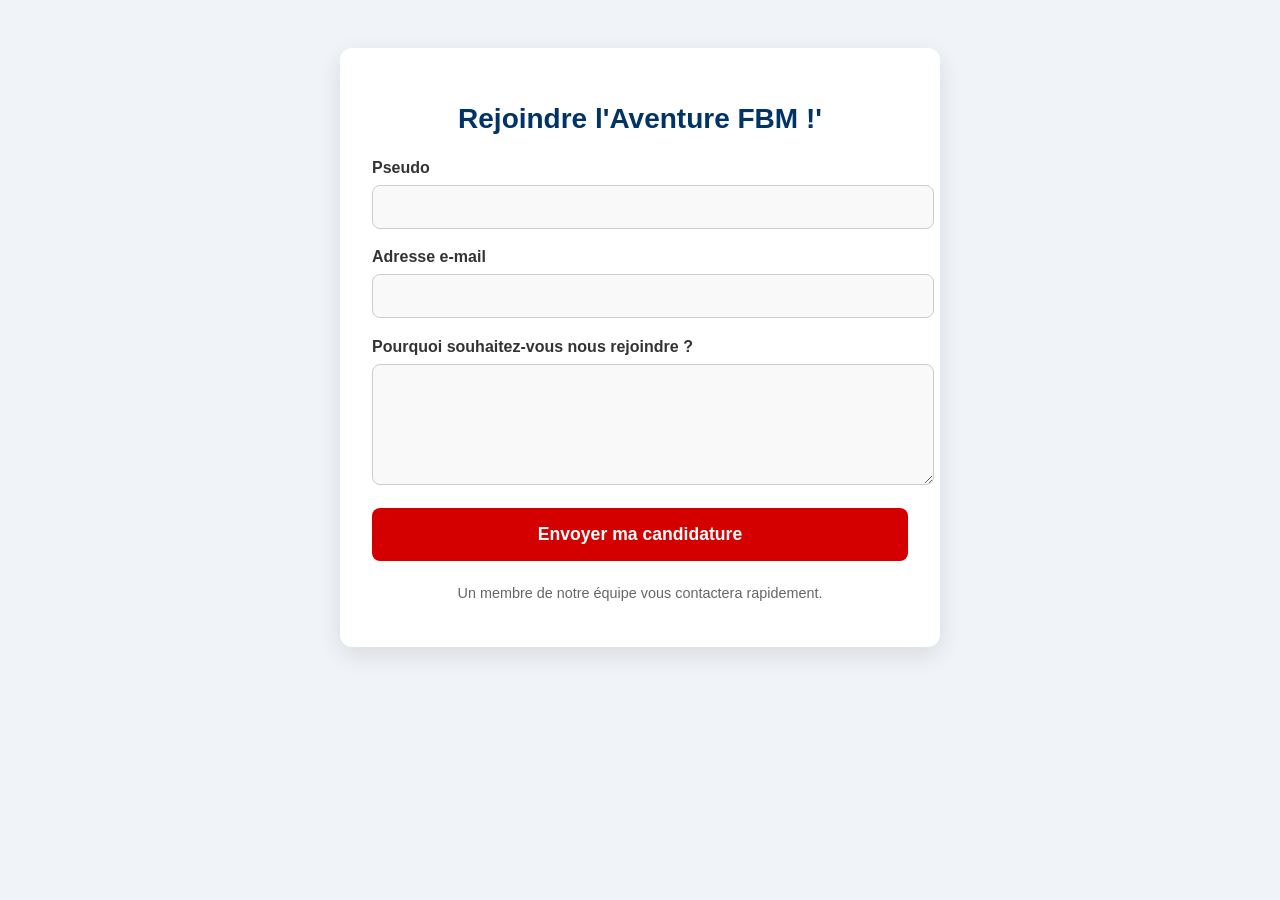
<file: contact.html>
<!DOCTYPE html>
<html lang="fr">
<head>
  <meta charset="UTF-8" />
  <meta name="viewport" content="width=device-width, initial-scale=1.0"/>
  <title>Rejoindre</title>
  <style>
    body {
      margin: 0;
      font-family: 'Segoe UI', sans-serif;
      background: #f0f4f8;
    }

    .recrutement-wrapper {
      display: flex;
      flex-direction: column;
      align-items: center;
      padding: 3rem 1rem;
    }

    .recrutement-card {
      background: white;
      border-radius: 12px;
      box-shadow: 0 8px 24px rgba(0,0,0,0.1);
      padding: 2rem;
      max-width: 600px;
      width: 100%;
      box-sizing: border-box;
    }

    .recrutement-card h2 {
      text-align: center;
      color: #003366;
      font-size: 28px;
      margin-bottom: 1.5rem;
    }

    .form-group {
      margin-bottom: 1.2rem;
    }

    .form-group label {
      display: block;
      font-weight: 600;
      margin-bottom: 0.5rem;
      color: #333;
    }

    .form-group input,
    .form-group textarea {
      width: 100%;
      padding: 0.75rem;
      border: 1px solid #ccc;
      border-radius: 8px;
      font-size: 1rem;
      background: #f9f9f9;
      transition: border 0.3s ease;
    }

    .form-group input:focus,
    .form-group textarea:focus {
      outline: none;
      border-color: #003366;
      background: #fff;
    }

    .submit-button {
      width: 100%;
      padding: 1rem;
      font-size: 1.1rem;
      font-weight: bold;
      background: #d40000;
      color: white;
      border: none;
      border-radius: 8px;
      cursor: pointer;
      transition: background 0.3s ease;
    }

    .submit-button:hover {
      background: #a80000;
    }

    .footer-text {
      text-align: center;
      margin-top: 1.5rem;
      color: #666;
      font-size: 0.9rem;
    }
  </style>
</head>
<body>

  <section class="recrutement-wrapper">
    <div class="recrutement-card">
      <h2>Rejoindre l'Aventure FBM !'</h2>


      <form action="https://formsubmit.co/fbm.production.project@gmail.com" method="POST">

        <input type="hidden" name="_captcha" value="false">

        <div class="form-group">
          <label for="nom">Pseudo</label>
          <input type="text" id="nom" name="nom" required>
        </div>

        <div class="form-group">
          <label for="email">Adresse e-mail</label>
          <input type="email" id="email" name="email" required>
        </div>

        <div class="form-group">
          <label for="message">Pourquoi souhaitez-vous nous rejoindre ?</label>
          <textarea id="message" name="message" rows="5" required></textarea>
        </div>

        <button type="submit" class="submit-button">Envoyer ma candidature</button>
      </form>

      <p class="footer-text">Un membre de notre équipe vous contactera rapidement.</p>
    </div>
  </section>

</body>
</html>
</file>
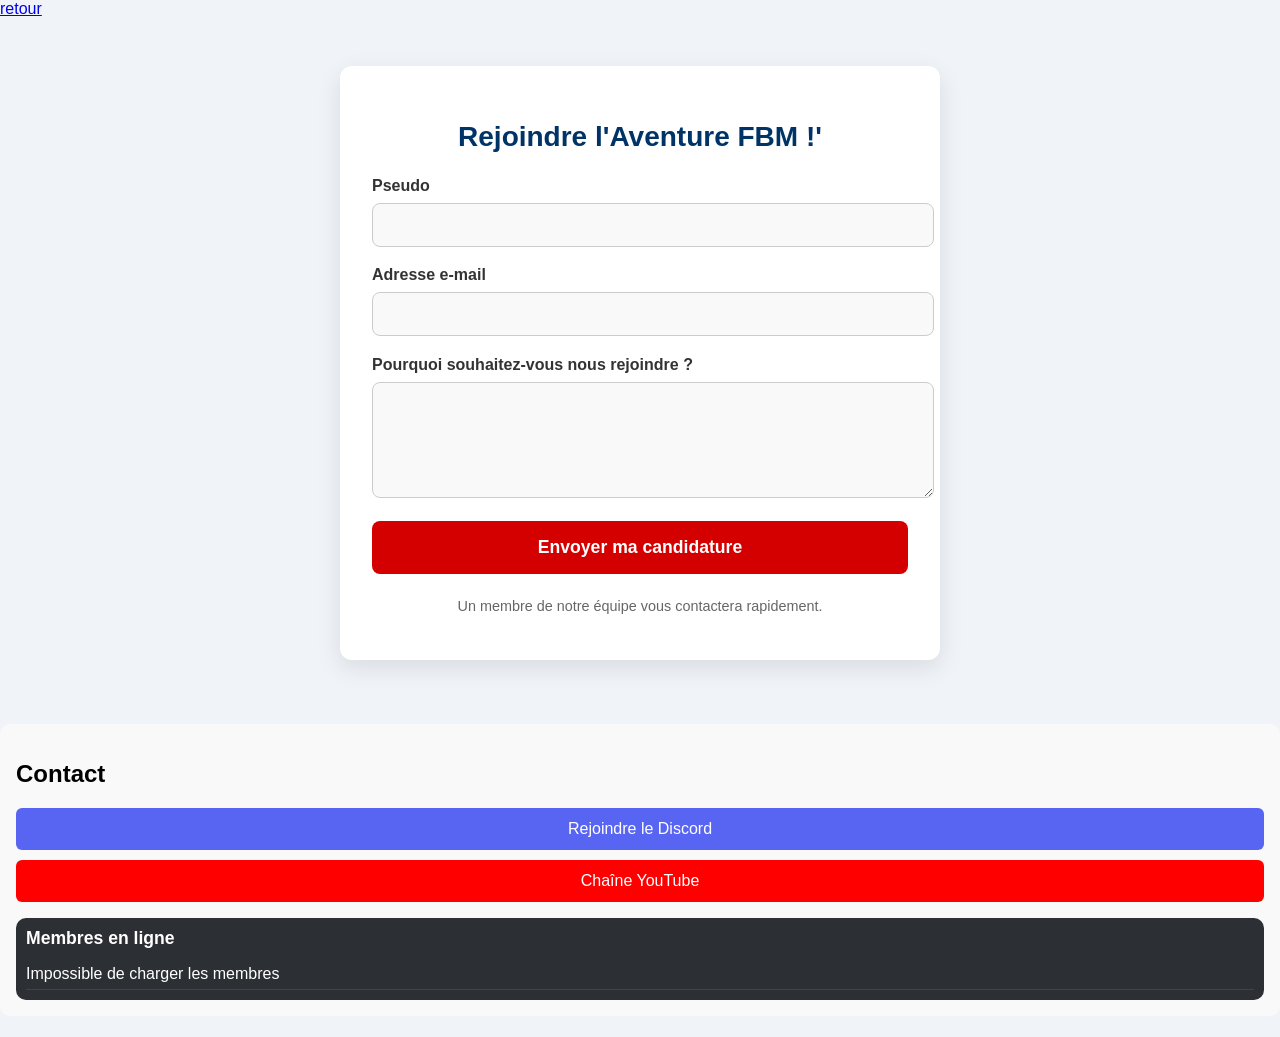
<file: contact2.html>
<!DOCTYPE html>
<html lang="fr">
<head>
  <meta charset="UTF-8" />
  <meta name="viewport" content="width=device-width, initial-scale=1.0"/>
  <title>Rejoindre</title>
  <style>
    body {
      margin: 0;
      font-family: 'Segoe UI', sans-serif;
      background: #f0f4f8;
    }

    .recrutement-wrapper {
      display: flex;
      flex-direction: column;
      align-items: center;
      padding: 3rem 1rem;
    }

    .recrutement-card {
      background: white;
      border-radius: 12px;
      box-shadow: 0 8px 24px rgba(0,0,0,0.1);
      padding: 2rem;
      max-width: 600px;
      width: 100%;
      box-sizing: border-box;
    }

    .recrutement-card h2 {
      text-align: center;
      color: #003366;
      font-size: 28px;
      margin-bottom: 1.5rem;
    }

    .form-group {
      margin-bottom: 1.2rem;
    }

    .form-group label {
      display: block;
      font-weight: 600;
      margin-bottom: 0.5rem;
      color: #333;
    }

    .form-group input,
    .form-group textarea {
      width: 100%;
      padding: 0.75rem;
      border: 1px solid #ccc;
      border-radius: 8px;
      font-size: 1rem;
      background: #f9f9f9;
      transition: border 0.3s ease;
    }

    .form-group input:focus,
    .form-group textarea:focus {
      outline: none;
      border-color: #003366;
      background: #fff;
    }

    .submit-button {
      width: 100%;
      padding: 1rem;
      font-size: 1.1rem;
      font-weight: bold;
      background: #d40000;
      color: white;
      border: none;
      border-radius: 8px;
      cursor: pointer;
      transition: background 0.3s ease;
    }

    .submit-button:hover {
      background: #a80000;
    }

    .footer-text {
      text-align: center;
      margin-top: 1.5rem;
      color: #666;
      font-size: 0.9rem;
    }

.contact-section {
  padding: 1rem;
  margin: 1rem 0;
  background-color: #f9f9f9;
  border-radius: 10px;
}

.contact-buttons {
  display: flex;
  flex-direction: column;
  gap: 10px;
  margin-bottom: 1rem;
}

.contact-btn {
  padding: 12px;
  border: none;
  border-radius: 6px;
  color: white;
  text-align: center;
  font-size: 16px;
  text-decoration: none;
}

.discord-btn {
  background-color: #5865F2;
}

.youtube-btn {
  background-color: #FF0000;
}

.discord-box {
  background-color: #2c2f33;
  padding: 10px;
  border-radius: 10px;
  color: white;
}

.discord-box h3 {
  margin: 0 0 10px 0;
  font-size: 1.1rem;
}

#discord-users {
  list-style: none;
  padding: 0;
  margin: 0;
}

#discord-users li {
  padding: 6px 0;
  border-bottom: 1px solid #444;
}
  </style>
</head>
<body>
<a href="index2.html">retour</a>

  <section class="recrutement-wrapper">
    <div class="recrutement-card">
      <h2>Rejoindre l'Aventure FBM !'</h2>


      <form action="https://formsubmit.co/fbm.production.project@gmail.com" method="POST">

        <input type="hidden" name="_captcha" value="false">

        <div class="form-group">
          <label for="nom">Pseudo</label>
          <input type="text" id="nom" name="nom" required>
        </div>

        <div class="form-group">
          <label for="email">Adresse e-mail</label>
          <input type="email" id="email" name="email" required>
        </div>

        <div class="form-group">
          <label for="message">Pourquoi souhaitez-vous nous rejoindre ?</label>
          <textarea id="message" name="message" rows="5" required></textarea>
        </div>

        <button type="submit" class="submit-button">Envoyer ma candidature</button>
      </form>

      <p class="footer-text">Un membre de notre équipe vous contactera rapidement.</p>
    </div>
  </section>

<div class="contact-section">
  <h2>Contact</h2>

  <div class="contact-buttons">
    <a href="https://discord.gg/aTnqf6tA" target="_blank" class="contact-btn discord-btn">Rejoindre le Discord</a>
    <a href="https://www.youtube.com/@leNath_officiel" target="_blank" class="contact-btn youtube-btn">Chaîne YouTube</a>
  </div>

  <div id="discord-online" class="discord-box">
    <h3>Membres en ligne</h3>
    <ul id="discord-users">
      <li>Chargement...</li>
    </ul>
  </div>
</div>

 <script>
  const serverId = '821442110217388032'; // remplace par ton ID Discord

  async function fetchOnlineUsers() {
    try {
      const response = await fetch(`https://discord.com/api/guilds/${serverId}/widget.json`);
      const data = await response.json();

      const userList = document.getElementById('discord-users');
      userList.innerHTML = '';

      if (data.members && data.members.length > 0) {
        data.members.forEach(member => {
          const li = document.createElement('li');
          li.textContent = member.username;
          userList.appendChild(li);
        });
      } else {
        userList.innerHTML = '<li>Aucun membre en ligne</li>';
      }
    } catch (error) {
      document.getElementById('discord-users').innerHTML = '<li>Impossible de charger les membres</li>';
    }
  }

  document.addEventListener('DOMContentLoaded', fetchOnlineUsers);
</script>
</body>
</html>
</file>
